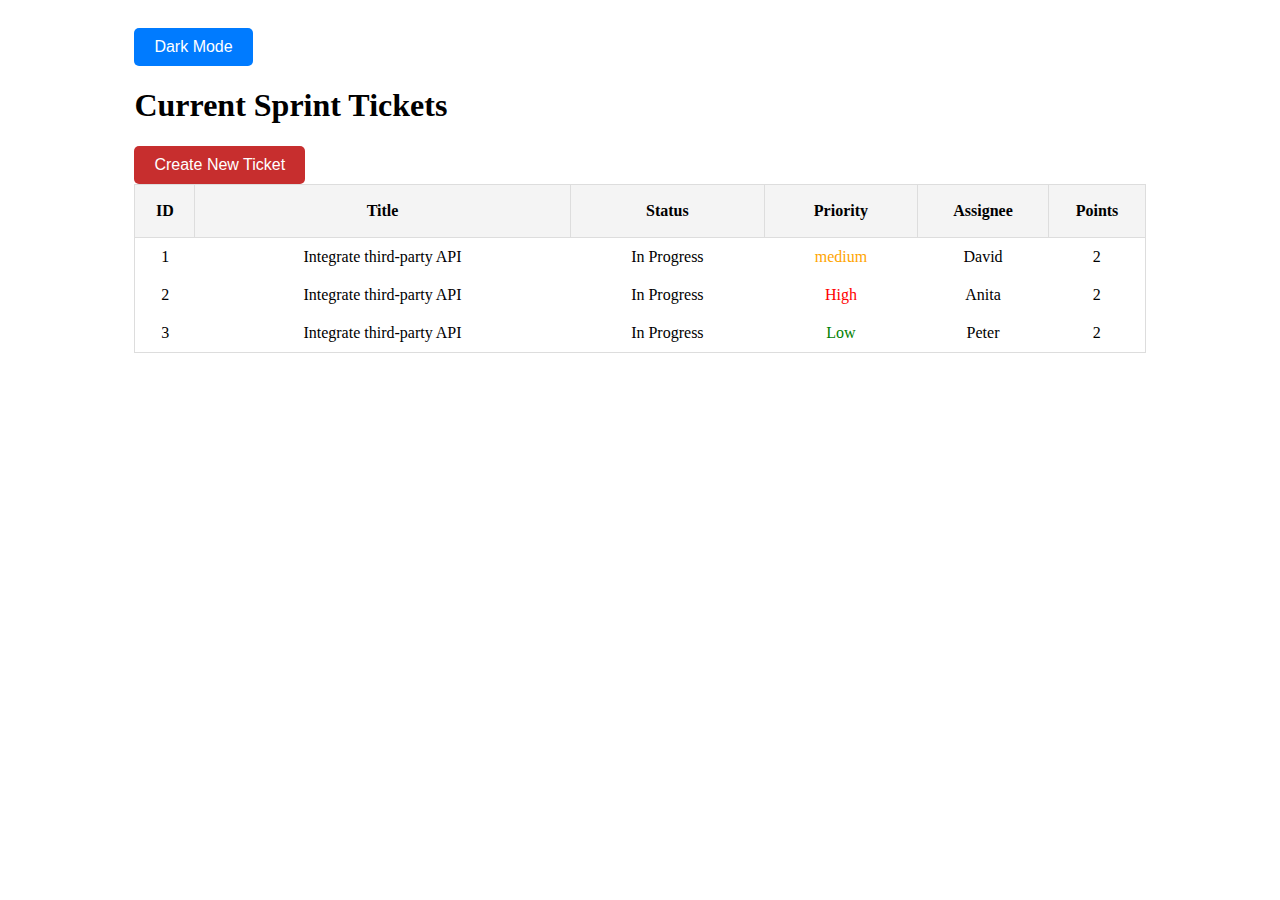
<file: index.html>
<!DOCTYPE html>
<html lang="en">
<head>
    <meta charset="UTF-8">
    <meta name="viewport" content="width=device-width, initial-scale=1.0">
    <title>JIRA Dashboard</title>
    <link rel="stylesheet" href="styles.css">
</head>
<body>

<div id="dashboard">
    <button id="toggle-theme-btn">Toggle Theme</button>
    <h1>Current Sprint Tickets</h1>
    <button id="create-ticket-btn" onclick="location.href='create-ticket.html'">Create New Ticket</button>
    <table id="ticket-table">
        <thead>
        <tr>
            <th>ID</th>
            <th>Title</th>
            <th>Status</th>
            <th>Priority</th>
            <th>Assignee</th>
            <th>Points</th>
        </tr>
        </thead>
        <tbody>
        <!-- Tickets will be added here by JavaScript -->
        </tbody>
    </table>
</div>

<script src="app.js"></script>
</body>
</html>
</file>
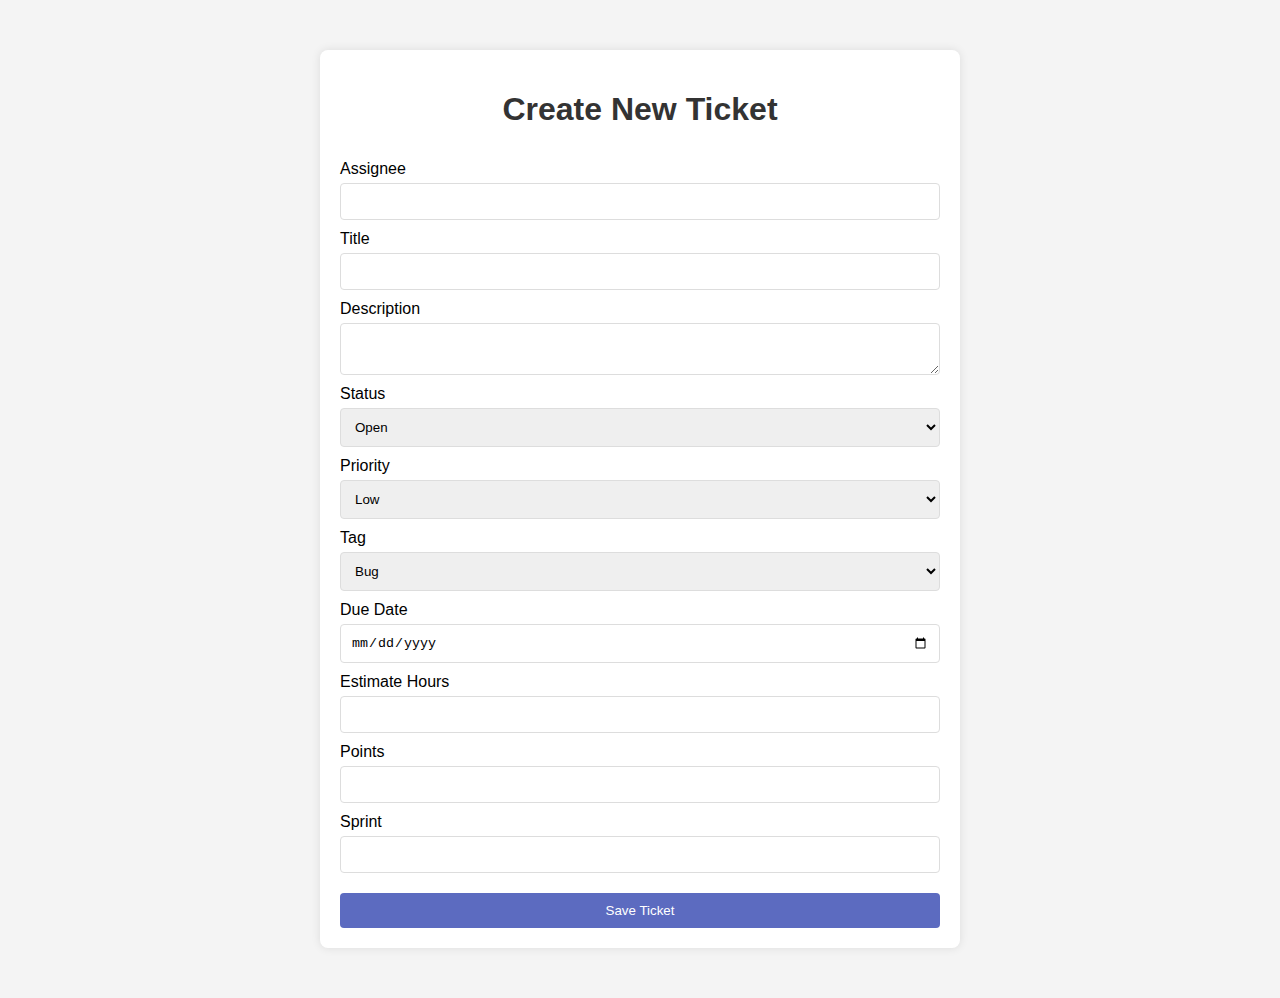
<file: create-ticket.html>
<!DOCTYPE html>
<html lang="en">
<head>
    <meta charset="UTF-8">
    <meta name="viewport" content="width=device-width, initial-scale=1.0">
    <title>Create Ticket</title>
    <link rel="stylesheet" href="create-ticket.css">
</head>
<body>

<div id="create-ticket-form">
    <h1>Create New Ticket</h1>
    <form id="new-ticket">

        <label for="assign">Assignee</label>
        <input type="text" id="assign" name="assignee" required>

        <label for="title">Title</label>
        <input type="text" id="title" name="title" required>

        <label for="description">Description</label>
        <textarea id="description" name="description" required></textarea>

        <label for="status">Status</label>
        <select id="status" name="status">
            <option value="Open">Open</option>
            <option value="In Progress">In Progress</option>
            <option value="Done">Done</option>
        </select>

        <label for="priority">Priority</label>
        <select id="priority" name="priority">
            <option value="Low">Low</option>
            <option value="Medium">Medium</option>
            <option value="High">High</option>
        </select>

        <label for="tag">Tag</label>
        <select id="tag" name="tag">
            <option value="Bug">Bug</option>
            <option value="Feature">Feature</option>
            <option value="Task">Task</option>
        </select>

        <label for="due-date">Due Date</label>
        <input type="date" id="due-date" name="due-date">

        <label for="estimate">Estimate Hours</label>
        <input type="number" id="estimate" name="estimate">

        <label for="points">Points</label>
        <input type="number" id="points" name="points" required>

        <label for="sprint">Sprint</label>
        <input type="number" id="sprint" name="sprint" required>

        <button type="submit">Save Ticket</button>
    </form>
</div>

<script src="create-ticket.js"></script>
</body>
</html>
</file>
<file: styles.css>
/* Base styles for light theme */
body {
    background-color: #fff;
    color: #000;
}

/* Base styles for dark theme */
body.dark-mode {
    background-color: #333;
    color: #fff;
}

/* Shared table styles */
table {
    width: 100%;
    border-collapse: collapse;
    border: 1px solid #ddd;
}

/* Table header styles for both themes */
th {
    height: 50px;
    background-color: #f4f4f4;
    border: 1px solid #ddd;
}

/* Table header and cell styles for dark theme */
body.dark-mode #ticket-table,
body.dark-mode #ticket-table th,
body.dark-mode #ticket-table td {
    background-color: #454545;
    color: #fff;
    border: 1px solid #ddd;
}

/* Common styles for table cells */
td {
    text-align: center;
    padding: 10px;
}

/* Priority color styles */
.high { color: red; }
.medium { color: orange; }
.low { color: green; }

/* Toggle button styles */
#toggle-theme-btn {
    padding: 10px 20px;
    font-size: 16px;
    color: #ffffff;
    background-color: #007bff;
    border: none;
    border-radius: 5px;
    cursor: pointer;
    outline: none;
    transition: background-color 0.3s ease;
}

#toggle-theme-btn:hover {
    background-color: #0056b3;
}

#toggle-theme-btn:focus {
    box-shadow: 0 0 0 2px rgba(0,123,255,0.5);
}

/* Dashboard styles */
#dashboard {
    width: 80%;
    margin: auto;
    padding: 20px;
}

/* Create ticket button styles */
#create-ticket-btn {
    padding: 10px 20px;
    font-size: 16px;
    color: #ffffff;
    background-color: #c72e2e;
    border: none;
    border-radius: 5px;
    cursor: pointer;
    outline: none;
    transition: background-color 0.3s ease;
}
</file>
<file: create-ticket.css>
body {
    font-family: Arial, sans-serif;
    background-color: #f4f4f4;
}

/* Dark theme styles */
body.dark-mode {
    background-color: #333;
    color: #fff;
}

body.dark-mode input,
body.dark-mode select,
body.dark-mode textarea,
body.dark-mode button {
    background-color: #454545;
    color: #fff;
    border-color: #777;
}

/* Text inputs and text area styles for dark mode */
body.dark-mode input[type="text"],
body.dark-mode select,
body.dark-mode textarea {
    background-color: #555; /* Darker than the body background for depth */
    color: #ddd; /* Lighter text for readability */
    border: 1px solid #666; /* Subtle borders */
}

/* Placeholder text color for better visibility */
body.dark-mode ::placeholder {
    color: #bbb; /* Lighter than the input text for contrast */
    opacity: 1; /* Full opacity */
}

/* Button hover effect */
body.dark-mode input[type="submit"]:hover {
    background-color: #006ae0; /* A slightly darker blue on hover */
}

/* Adjustments for select dropdown for consistency */
body.dark-mode select {
    -webkit-appearance: none; /* Removes default style on webkit browsers */
    -moz-appearance: none; /* Removes default style on Firefox */
    appearance: none; /* Removes default style */
    background-repeat: no-repeat;
    background-position: right 10px center;
}


#create-ticket-form {
    max-width: 600px;
    margin: 50px auto;
    padding: 20px;
    background-color: white;
    border-radius: 8px;
    box-shadow: 0 0 10px rgba(0, 0, 0, 0.1);
}

#create-ticket-form h1 {
    text-align: center;
    color: #333;
}

#create-ticket-form form {
    display: flex;
    flex-direction: column;
}

#create-ticket-form label {
    margin-top: 10px;
}

#create-ticket-form input,
#create-ticket-form select,
#create-ticket-form textarea {
    padding: 10px;
    margin-top: 5px;
    border: 1px solid #ddd;
    border-radius: 4px;
}

#create-ticket-form button {
    padding: 10px;
    margin-top: 20px;
    background-color: #5c6bc0;
    color: white;
    border: none;
    border-radius: 4px;
    cursor: pointer;
}

#create-ticket-form button:hover {
    background-color: #3f51b5;
}
</file>
